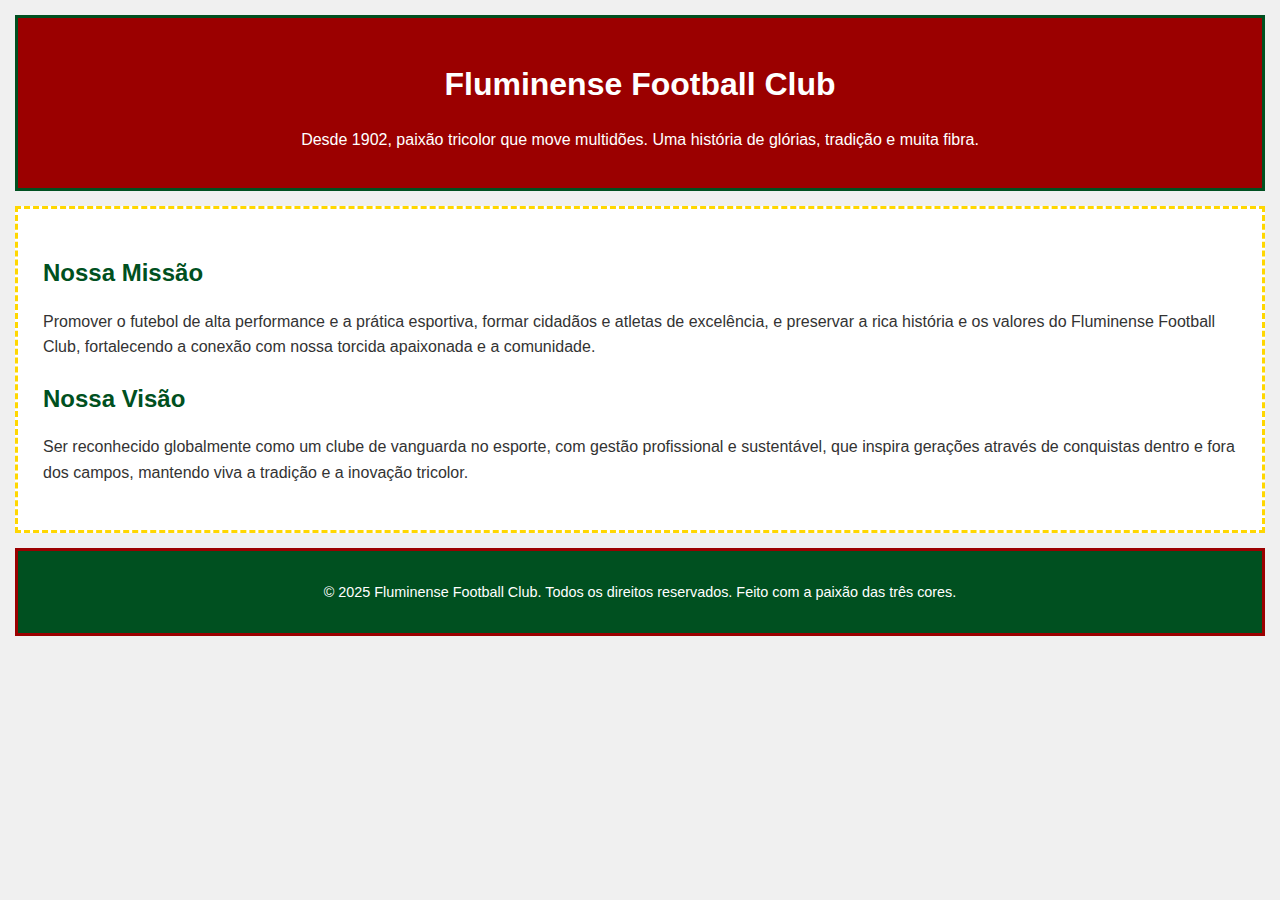
<file: ExerciciosFront/index.html>
<!DOCTYPE html>
<html lang="pt-BR">
<head>
    <meta charset="UTF-8">
    <meta name="viewport" content="width=device-width, initial-scale=1.0">
    <title>Fluminense Football Club - Página Oficial</title>
    <link rel="stylesheet" href="styles.css">
</head>
<body>
    <header>
        <h1>Fluminense Football Club</h1>
        <p>Desde 1902, paixão tricolor que move multidões. Uma história de glórias, tradição e muita fibra.</p>
    </header>

    <main>
        <section id="missao">
            <h2>Nossa Missão</h2>
            <p>Promover o futebol de alta performance e a prática esportiva, formar cidadãos e atletas de excelência, e preservar a rica história e os valores do Fluminense Football Club, fortalecendo a conexão com nossa torcida apaixonada e a comunidade.</p>
        </section>

        <section id="visao">
            <h2>Nossa Visão</h2>
            <p>Ser reconhecido globalmente como um clube de vanguarda no esporte, com gestão profissional e sustentável, que inspira gerações através de conquistas dentro e fora dos campos, mantendo viva a tradição e a inovação tricolor.</p>
        </section>
    </main>

    <footer>
        <p>&copy; 2025 Fluminense Football Club. Todos os direitos reservados. Feito com a paixão das três cores.</p>
    </footer>
</body>
</html>
</file>
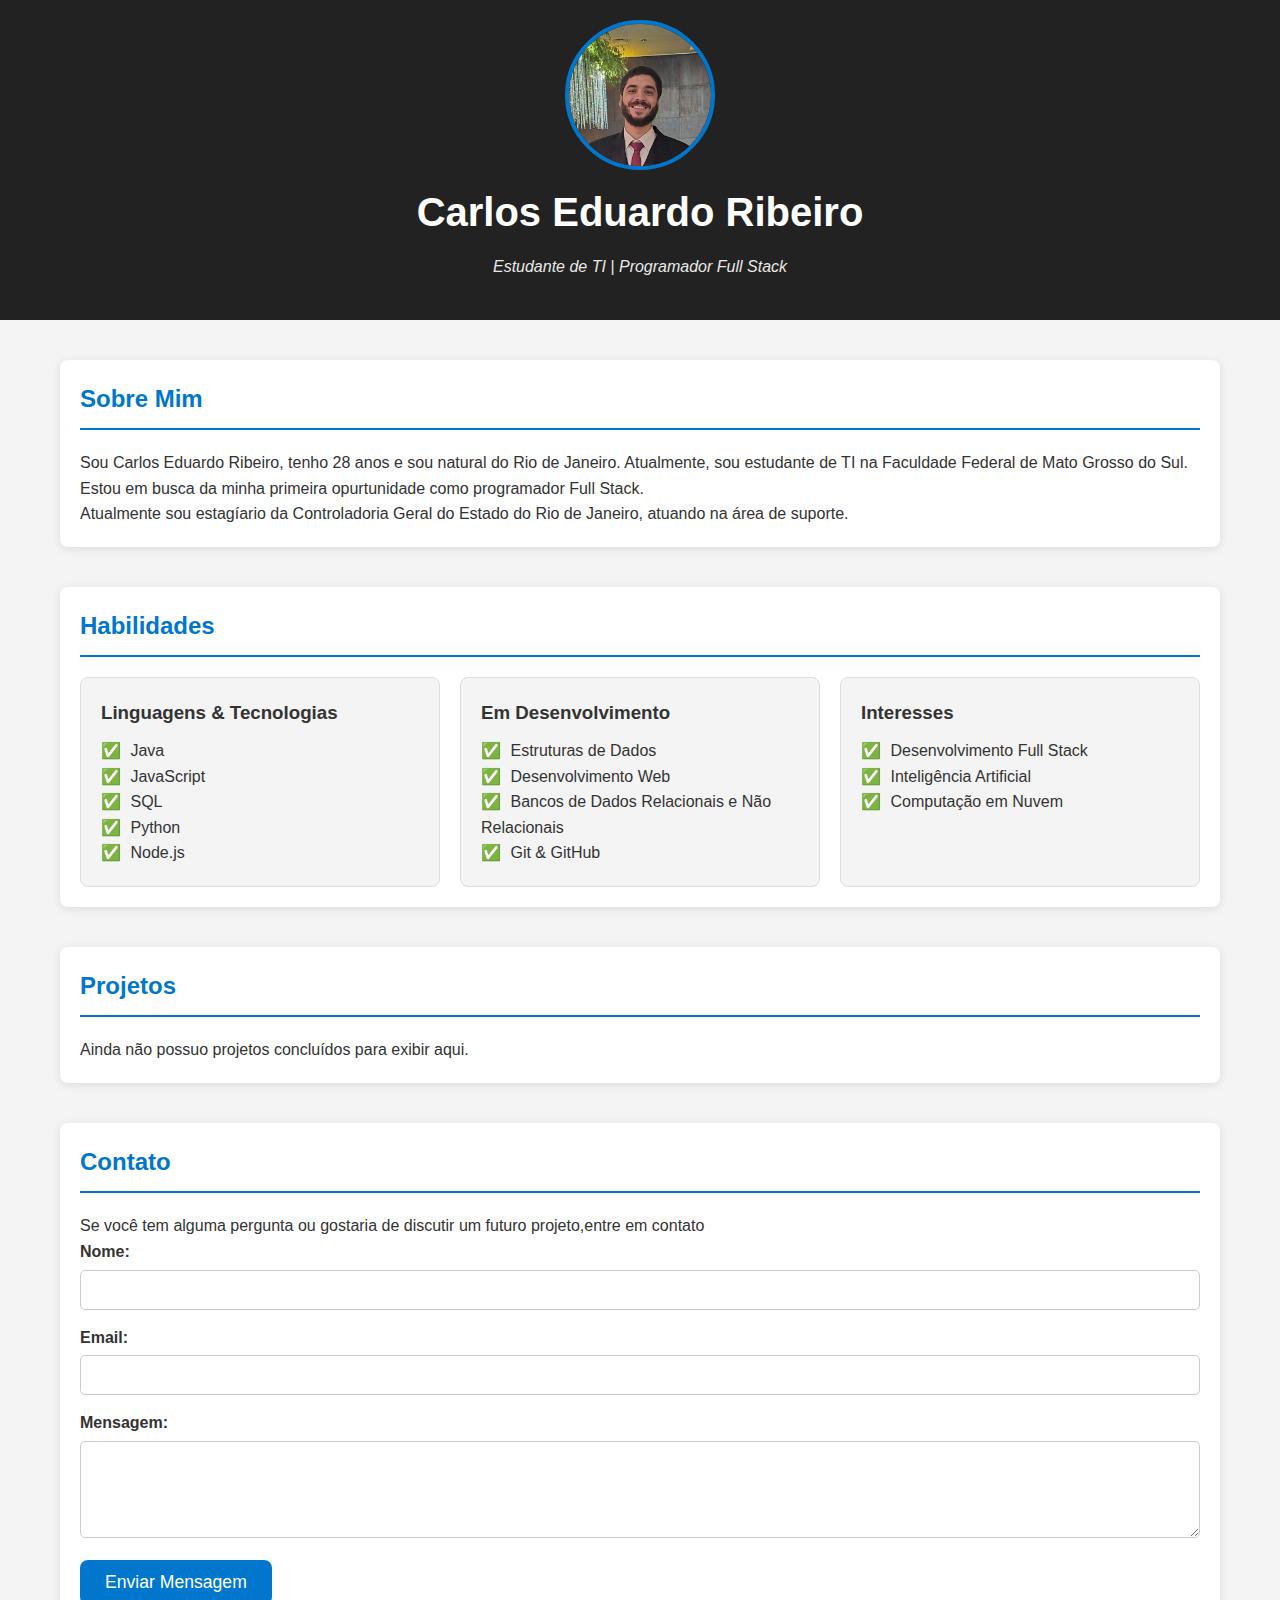
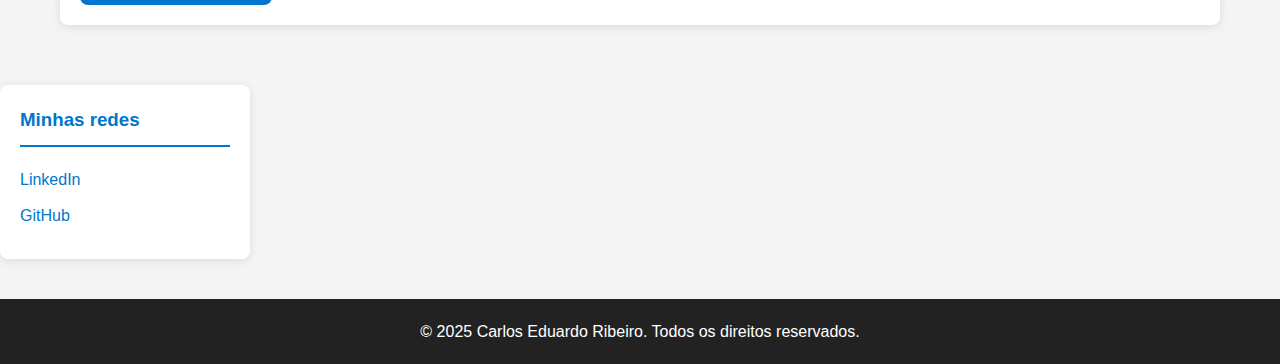
<file: perfil.html>
<!DOCTYPE html>
<html lang="pt-BR">
<head>
    <meta charset="UTF-8">
    <meta name="viewport" content="width=device-width, initial-scale=1.0">
    <title>Meu Perfil Profissional - Carlos Eduardo Ribeiro</title>
    <link rel="stylesheet" href="styles.css">
</head>
<body>
    <header>
        <div class="header-content">
            <img src="Foto de Perfil.jpeg" alt="Sua Foto de Perfil" class="profile-photo">
            <h1>Carlos Eduardo Ribeiro</h1>
            <p class="slogan">Estudante de TI | Programador Full Stack</p>
        </div>
    </header>

    <main>
        <section id="sobre-mim" class="section-block">
            <h2>Sobre Mim</h2>
            <p>Sou Carlos Eduardo Ribeiro, tenho 28 anos e sou natural do Rio de Janeiro. Atualmente, sou estudante de TI na Faculdade Federal de Mato Grosso do Sul. Estou em busca da minha primeira opurtunidade como programador Full Stack.</p>
            <p>Atualmente sou estagíario da Controladoria Geral do Estado do Rio de Janeiro, atuando na área de suporte.</p>
        </section>

        <section id="habilidades" class="section-block">
            <h2>Habilidades</h2>
            <div class="skills-grid">
                <article class="skill-item">
                    <h3>Linguagens & Tecnologias</h3>
                    <ul>
                        <li>Java</li>
                        <li>JavaScript</li>
                        <li>SQL</li>
                        <li>Python</li>
                        <li>Node.js</li>
                    </ul>
                </article>
                <article class="skill-item">
                    <h3>Em Desenvolvimento</h3>
                    <ul>
                        <li>Estruturas de Dados</li>
                        <li>Desenvolvimento Web</li>
                        <li>Bancos de Dados Relacionais e Não Relacionais</li>
                        <li>Git & GitHub</li>
                    </ul>
                </article>
                <article class="skill-item">
                    <h3>Interesses</h3>
                    <ul>
                        <li>Desenvolvimento Full Stack</li>
                        <li>Inteligência Artificial</li>
                        <li>Computação em Nuvem</li>
                    </ul>
                </article>
            </div>
        </section>

        <section id="projetos" class="section-block">
            <h2>Projetos</h2>
            <p>Ainda não possuo projetos concluídos para exibir aqui.</p>
            </section>

        <section id="contato" class="section-block">
            <h2>Contato</h2>
            <p>Se você tem alguma pergunta ou gostaria de discutir um futuro projeto,entre em contato</p>
            <form action="#" method="POST" class="contact-form">
                <div class="form-group">
                    <label for="nome">Nome:</label>
                    <input type="text" id="nome" name="nome" required>
                </div>
                <div class="form-group">
                    <label for="email">Email:</label>
                    <input type="email" id="email" name="email" required>
                </div>
                <div class="form-group">
                    <label for="mensagem">Mensagem:</label>
                    <textarea id="mensagem" name="mensagem" rows="5" required></textarea>
                </div>
                <button type="submit">Enviar Mensagem</button>
            </form>
        </section>
    </main>

    <aside class="sidebar">
        <h3>Minhas redes</h3>
        <ul>
            <li><a href="https://www.linkedin.com/in/carlos-eduardo-ribeiro-dos-reis-a32082200/" target="_blank">LinkedIn</a></li>
            <li><a href="https://github.com/Kaduzn" target="_blank">GitHub</a></li>
            </ul>
    </aside>

    <footer>
        <p>&copy; 2025 Carlos Eduardo Ribeiro. Todos os direitos reservados.</p>
    </footer>
</body>
</html>
</file>
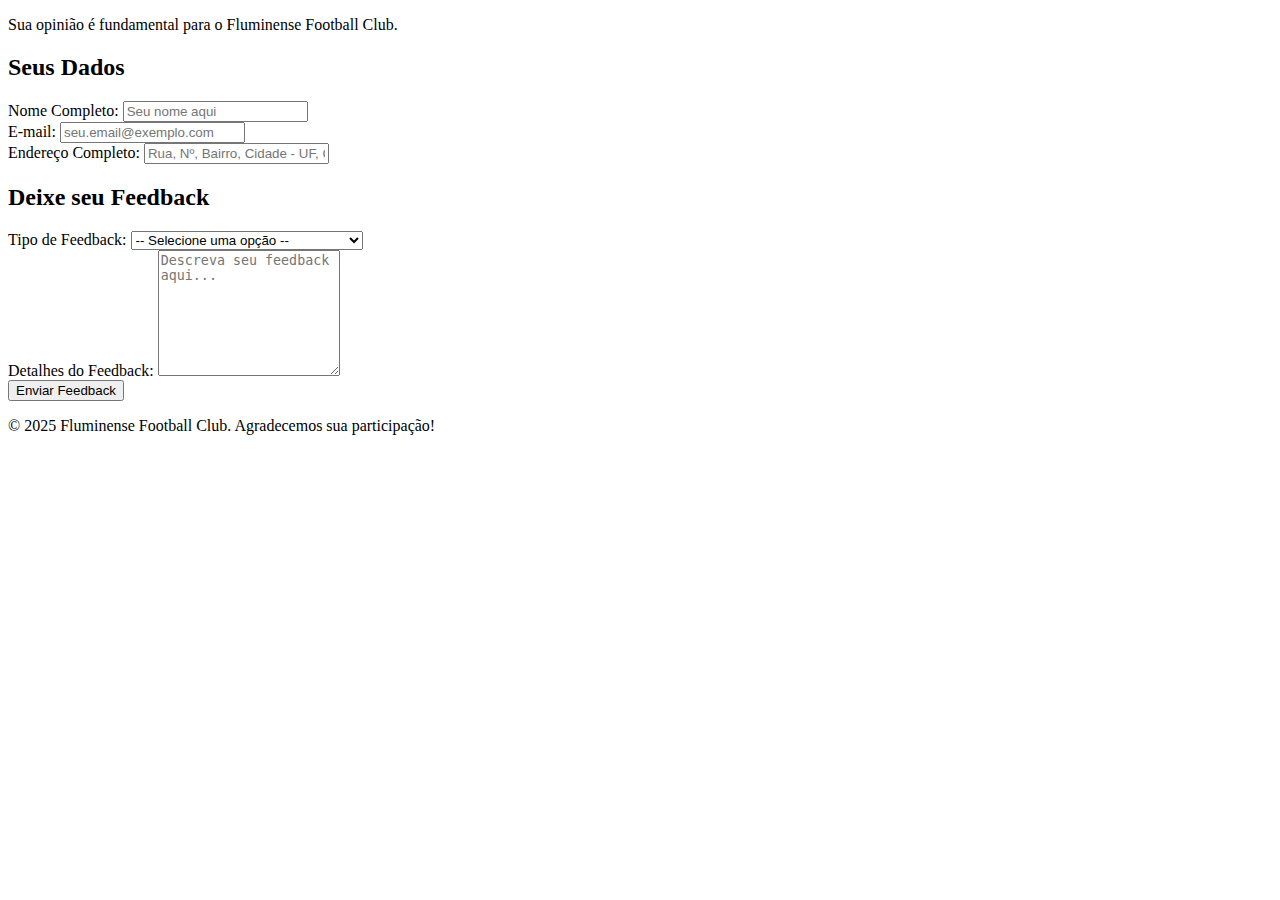
<file: ExerciciosFront/formulariofeedback.html>
<!DOCTYPE html>
<html lang="pt-BR">
<head>
    <meta charset="UTF-8">
    <meta name="viewport" content="width=device-width, initial-scale=1.0">
    <title>Formulário de Feedback - Fluminense F.C.</title>
    </head>
<body>
    <header>
        <p>Sua opinião é fundamental para o Fluminense Football Club.</p>
    </header>

    <main>
        <form action="#" method="POST">
            <section>
                <h2>Seus Dados</h2>
                <div>
                    <label for="nome">Nome Completo:</label>
                    <input type="text" id="nome" name="nome_completo" required placeholder="Seu nome aqui">
                </div>

                <div>
                    <label for="email">E-mail:</label>
                    <input type="email" id="email" name="email_contato" required placeholder="seu.email@exemplo.com">
                </div>

                <div>
                    <label for="endereco">Endereço Completo:</label>
                    <input type="text" id="endereco" name="endereco_completo" required placeholder="Rua, Nº, Bairro, Cidade - UF, CEP">
                </div>
            </section>

            <section>
                <h2>Deixe seu Feedback</h2>
                <div>
                    <label for="tipo-feedback">Tipo de Feedback:</label>
                    <select id="tipo-feedback" name="tipo_feedback" required>
                        <option value="">-- Selecione uma opção --</option>
                        <option value="elogio">Elogio</option>
                        <option value="sugestao">Sugestão</option>
                        <option value="problema">Reportar Problema (Site, Loja, etc.)</option>
                        <option value="geral">Dúvida ou Comentário Geral</option>
                    </select>
                </div>

                <div>
                    <label for="mensagem">Detalhes do Feedback:</label>
                    <textarea id="mensagem" name="mensagem_feedback" rows="8" required placeholder="Descreva seu feedback aqui..."></textarea>
                </div>
            </section>

            <div>
                <button type="submit">Enviar Feedback</button>
            </div>
        </form>
    </main>

    <footer>
        <p>&copy; 2025 Fluminense Football Club. Agradecemos sua participação!</p>
    </footer>
</body>
</html>
</file>
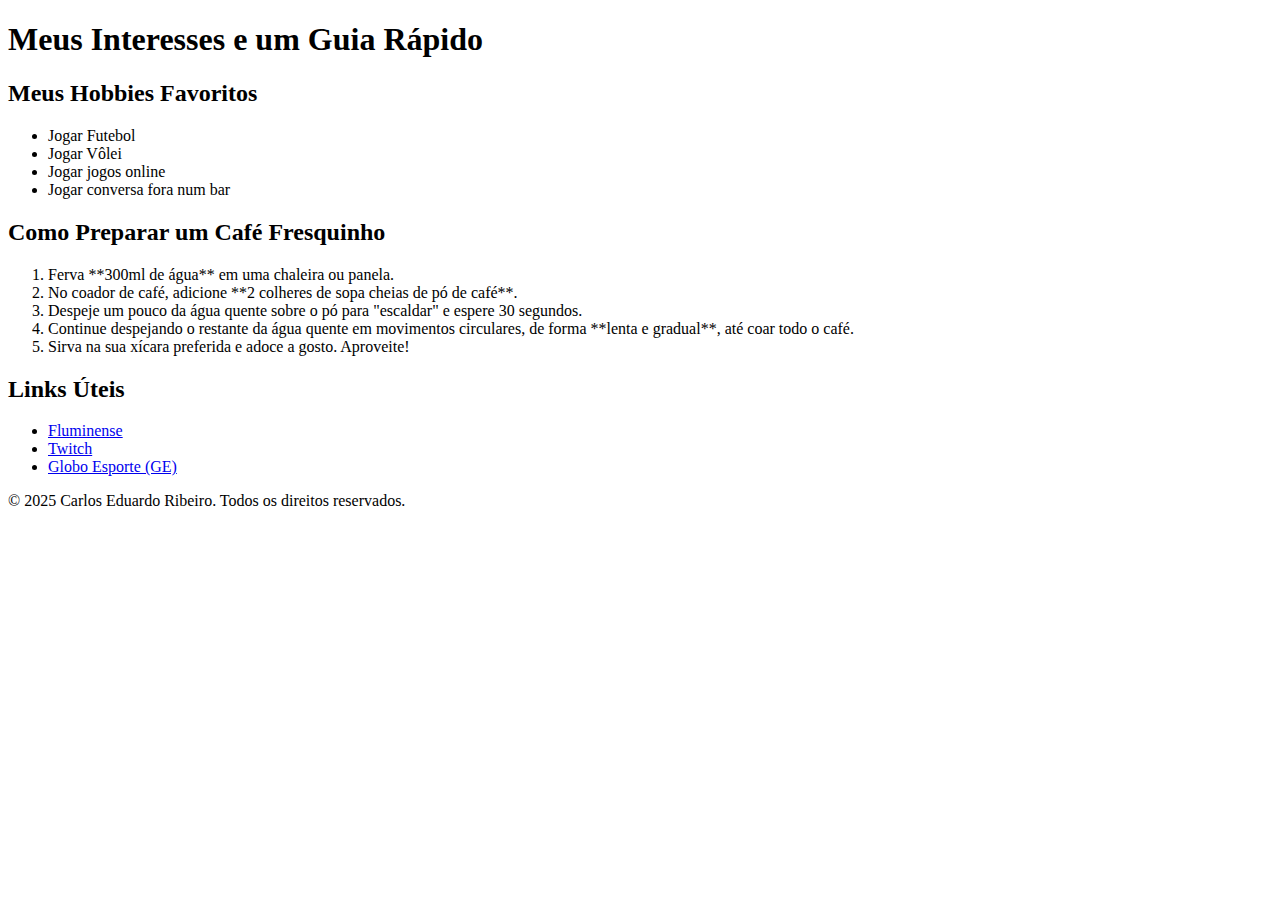
<file: ExerciciosFront/listas.html>
<!DOCTYPE html>
<html lang="pt-BR">
<head>
    <meta charset="UTF-8">
    <meta name="viewport" content="width=device-width, initial-scale=1.0">
    <title>Minhas Listas e Links</title>
</head>
<body>
    <header>
        <h1>Meus Interesses e um Guia Rápido</h1>
    </header>

    <main>
        <section>
            <h2>Meus Hobbies Favoritos</h2>
            <ul>
                <li>Jogar Futebol</li>
                <li>Jogar Vôlei</li>
                <li>Jogar jogos online</li>
                <li>Jogar conversa fora num bar</li>
        </section>

        <section>
            <h2>Como Preparar um Café Fresquinho</h2>
            <ol>
                <li>Ferva **300ml de água** em uma chaleira ou panela.</li>
                <li>No coador de café, adicione **2 colheres de sopa cheias de pó de café**.</li>
                <li>Despeje um pouco da água quente sobre o pó para "escaldar" e espere 30 segundos.</li>
                <li>Continue despejando o restante da água quente em movimentos circulares, de forma **lenta e gradual**, até coar todo o café.</li>
                <li>Sirva na sua xícara preferida e adoce a gosto. Aproveite!</li>
            </ol>
        </section>
    </main>

    <nav>
        <h2>Links Úteis</h2>
        <ul>
            <li><a href="https://www.fluminense.com.br/site/" target="_blank">Fluminense</a></li>
            <li><a href="https://www.twitch.tv" target="_blank">Twitch</a></li>
            <li><a href="https://ge.globo.com" target="_blank">Globo Esporte (GE)</a></li>
        </ul>
    </nav>

    <footer>
        <p>&copy; 2025 Carlos Eduardo Ribeiro. Todos os direitos reservados.</p>
    </footer>
</body>
</html>
</file>
<file: ExerciciosFront/styles.css>
body {
    font-family: Arial, sans-serif;
    line-height: 1.6;
    margin: 0; 
    padding: 0; 
    background-color: #f0f0f0; 
}


header {
    background-color: #9B0000; 
    color: #FFFFFF; 
    padding: 20px; 
    margin: 15px; 
    border: 3px solid #005020; 
    text-align: center;
    box-sizing: border-box; 
}

header h1 {
    margin-bottom: 5px;
}


main {
    background-color: #FFFFFF; 
    color: #333333; 
    padding: 25px; 
    margin: 15px; 
    border: 3px dashed #FFD700; 
    box-sizing: border-box;
}

main section {
    margin-bottom: 20px; 
}

main h2 {
    color: #005020; 
    margin-bottom: 10px; 
}


footer {
    background-color: #005020; 
    color: #FFFFFF; 
    padding: 15px; 
    margin: 15px; 
    border: 3px solid #9B0000; 
    text-align: center;
    font-size: 0.9em;
    box-sizing: border-box;
}
</file>
<file: styles.css>
* {
    margin: 0;
    padding: 0;
    box-sizing: border-box;
}

:root {
    --primary-color: #0077cc; 
    --secondary-color: #333;   
    --light-bg: #f4f4f4;       
    --dark-bg: #222;           
    --text-light: #fff;       
    --border-radius: 8px;
    --spacing-medium: 20px;
    --spacing-large: 40px;
}

body {
    font-family: 'Arial', sans-serif;
    line-height: 1.6;
    color: var(--secondary-color);
    background-color: var(--light-bg);
    display: flex; 
    flex-direction: column;
    min-height: 100vh;
}

a {
    color: var(--primary-color);
    text-decoration: none;
}

a:hover {
    text-decoration: underline;
}

header {
    background-color: var(--dark-bg);
    color: var(--text-light);
    padding: var(--spacing-medium) 0;
    text-align: center;
    position: sticky; 
    top: 0;
    z-index: 1000;
}

.header-content {
    display: flex;
    flex-direction: column;
    align-items: center;
    gap: 10px;
    margin-bottom: var(--spacing-medium);
}

.profile-photo {
    width: 150px;
    height: 150px;
    border-radius: 50%;
    object-fit: cover;
    border: 4px solid var(--primary-color);
}

header h1 {
    margin: 0;
    font-size: 2.5em;
}

header .slogan {
    font-style: italic;
    opacity: 0.9;
}


nav ul {
    list-style: none;
    padding: 0;
    display: flex;
    justify-content: center;
    gap: var(--spacing-medium);
}

nav a {
    color: var(--text-light);
    font-weight: bold;
    padding: 5px 10px;
    transition: background-color 0.3s ease;
}

nav a:hover,
nav a:focus {
    background-color: var(--primary-color);
    border-radius: 5px;
    text-decoration: none;
}


main {
    display: flex;
    flex-wrap: wrap; 
    justify-content: center;
    gap: var(--spacing-medium);
    padding: var(--spacing-large) var(--spacing-medium);
    max-width: 1200px; 
    margin: 0 auto;
    flex-grow: 1; 
}


.section-block {
    background-color: #fff;
    padding: var(--spacing-medium);
    border-radius: var(--border-radius);
    box-shadow: 0 2px 10px rgba(0, 0, 0, 0.1);
    margin-bottom: var(--spacing-medium);
    flex: 1 1 70%; 
    min-width: 300px; 
}

.section-block h2 {
    color: var(--primary-color);
    margin-bottom: var(--spacing-medium);
    border-bottom: 2px solid var(--primary-color);
    padding-bottom: 10px;
}

.skills-grid {
    display: grid;
    grid-template-columns: repeat(auto-fit, minmax(250px, 1fr));
    gap: var(--spacing-medium);
}

.skill-item {
    background-color: var(--light-bg);
    padding: var(--spacing-medium);
    border-radius: var(--border-radius);
    border: 1px solid #ddd;
}

.skill-item h3 {
    color: var(--secondary-color);
    margin-bottom: 10px;
}

.skill-item ul {
    list-style: none;
}

.skill-item ul li::before {
    content: '✅ '; 
    color: var(--primary-color);
    margin-right: 5px;
}


.projects-grid {
    display: grid;
    grid-template-columns: repeat(auto-fit, minmax(300px, 1fr));
    gap: var(--spacing-medium);
}

.project-card {
    background-color: var(--light-bg);
    padding: var(--spacing-medium);
    border-radius: var(--border-radius);
    box-shadow: 0 1px 5px rgba(0, 0, 0, 0.08);
    transition: transform 0.3s ease;
}

.project-card:hover {
    transform: translateY(-5px);
}

.project-card h3 {
    color: var(--primary-color);
    margin-bottom: 10px;
}

.project-card a {
    margin-right: 10px;
    font-weight: bold;
}

.contact-form .form-group {
    margin-bottom: 15px;
}

.contact-form label {
    display: block;
    margin-bottom: 5px;
    font-weight: bold;
}

.contact-form input[type="text"],
.contact-form input[type="email"],
.contact-form textarea {
    width: 100%;
    padding: 10px;
    border: 1px solid #ccc;
    border-radius: 5px;
    font-size: 1em;
}

.contact-form textarea {
    resize: vertical; 
}

.contact-form button {
    background-color: var(--primary-color);
    color: var(--text-light);
    padding: 12px 25px;
    border: none;
    border-radius: var(--border-radius);
    cursor: pointer;
    font-size: 1.1em;
    transition: background-color 0.3s ease;
}

.contact-form button:hover,
.contact-form button:focus {
    background-color: darken(var(--primary-color), 10%);
    outline: none;
}


.sidebar {
    background-color: #fff;
    padding: var(--spacing-medium);
    border-radius: var(--border-radius);
    box-shadow: 0 2px 10px rgba(0, 0, 0, 0.1);
    flex: 1 1 25%; 
    min-width: 250px;
    align-self: flex-start;
}

.sidebar h3 {
    color: var(--primary-color);
    margin-bottom: var(--spacing-medium);
    border-bottom: 2px solid var(--primary-color);
    padding-bottom: 10px;
}

.sidebar ul {
    list-style: none;
}

.sidebar ul li {
    margin-bottom: 10px;
}

footer {
    background-color: var(--dark-bg);
    color: var(--text-light);
    text-align: center;
    padding: var(--spacing-medium) 0;
    margin-top: var(--spacing-large);
}


footer a::after {
    content: '';
    display: block;
    width: 0;
    height: 2px;
    background: var(--text-light);
    transition: width 0.3s;
}

header nav a:hover::after,
footer a:hover::after {
    width: 100%;
}


@media (max-width: 768px) {
    header h1 {
        font-size: 2em;
    }

    nav ul {
        flex-direction: column;
        gap: 10px;
    }

    main {
        flex-direction: column;
        padding: var(--spacing-medium);
    }

    .section-block, .sidebar {
        flex: 1 1 100%; 
    }

    .skills-grid, .projects-grid {
        grid-template-columns: 1fr;
    }
}

@media (max-width: 480px) {
    .header-content {
        gap: 5px;
    }

    header h1 {
        font-size: 1.8em;
    }

    .profile-photo {
        width: 100px;
        height: 100px;
    }

    .section-block, .sidebar {
        padding: var(--spacing-medium) 15px;
    }
}
</file>
